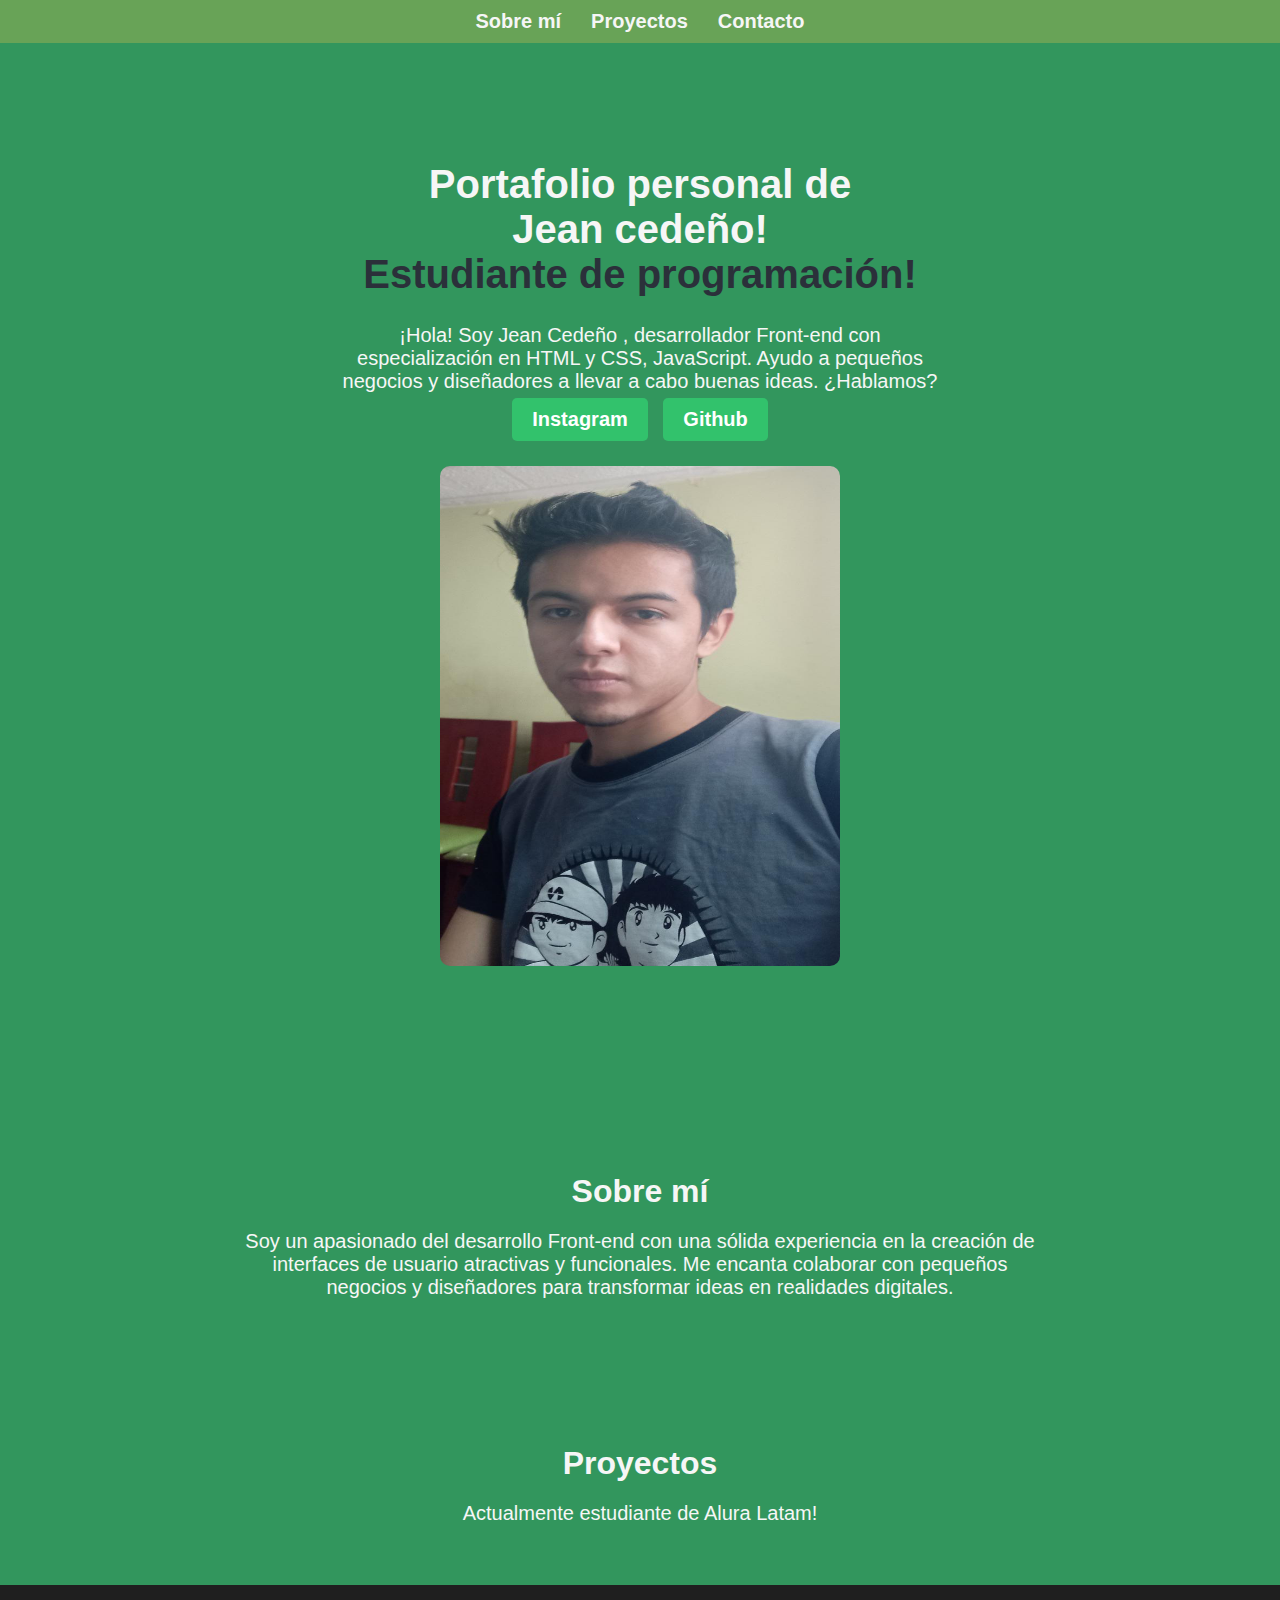
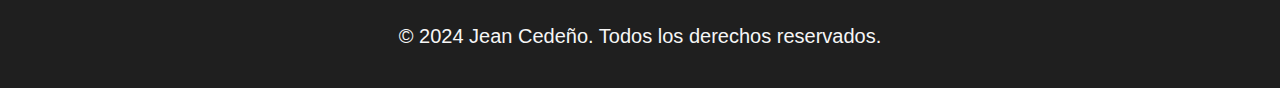
<file: index.html>
<!DOCTYPE html>
<html lang="es-mx">
<head>
    <meta charset="UTF-8">
    <meta name="viewport" content="width=device-width, initial-scale=1.0">
    <title>Portafolio de Jean Cedeño</title>
    <link rel="stylesheet" href="style.css">
</head>
<body>
    <header>
        <nav>
            <ul>
                <li><a href="#about">Sobre mí</a></li>
                <li><a href="#projects">Proyectos</a></li>
                <li><a href="#contact">Contacto</a></li>
            </ul>
        </nav>
    </header>
    <main>
        <section id="hero">
            <div class="hero-content">
                <h1>
                    Portafolio personal de <br> Jean cedeño!</br>
                    <strong>Estudiante de programación!</strong>
                </h1>
                <p>
                    ¡Hola! Soy Jean Cedeño , desarrollador Front-end con 
                    especialización en HTML y CSS, JavaScript. Ayudo a pequeños 
                    negocios y diseñadores a llevar a cabo buenas ideas. ¿Hablamos?
                </p>
                <div class="social-links">
                    <a href="https://www.instagram.com/" target="_blank" class="button">Instagram</a>
                    <a href="https://github.com/jean70402" target="_blank" class="button">Github</a>
                </div>
                <img src="myself.jpg" alt="Imagen de Jean Cedeño" width="100" height="500">
            </div>
        </section>
        <br>
        <section id="about">
            <h2>Sobre mí</h2>
            <p>
                Soy un apasionado del desarrollo Front-end con una sólida experiencia en la creación de interfaces de usuario atractivas y funcionales. 
                Me encanta colaborar con pequeños negocios y diseñadores para transformar ideas en realidades digitales.
            </p>
        </section>
        <section id="projects">
            <h2>Proyectos</h2>
            Actualmente estudiante de Alura Latam!
        </section>
    </main>
    <footer>
        <p>&copy; 2024 Jean Cedeño. Todos los derechos reservados.</p>
    </footer>
</body>
</html>
</file>
<file: style.css>
/* Estilos globales */
body {
    background-color: #32965D;
    color: #F6F6F6;
    font-family: 'Arial', sans-serif;
    margin: 0;
    padding: 0;
    font-size: 20px;
}

/* Encabezado */
header {
    background-color: #68A357;
    padding: 10px 0;
}

header nav ul {
    display: flex;
    justify-content: center;
    list-style: none;
    margin: 0;
    padding: 0;
}

header nav ul li {
    margin: 0 15px;
}

header nav ul li a {
    color: #F6F6F6;
    text-decoration: none;
    font-weight: bold;
}

/* Sección Hero */
#hero {
    display: flex;
    align-items: center;
    justify-content: center;
    height: 100vh;
    text-align: center;
}

.hero-content {
    max-width: 600px;
}

h1 {
    font-size: 2.5rem;
}

strong {
    color: #2B303A;
}


.social-links .button {
    display: inline-block;
    padding: 10px 20px;
    margin: 5px;
    background-color: #32c26c;
    color: #FFF;
    text-decoration: none;
    border-radius: 5px;
    font-weight: bold;
    text-align: center;
    transition: background-color 0.3s ease;
}

.social-links .button:hover {
    background-color: #1AABB8;
}


img {
    width: 100%;
    max-width: 400px;
    border-radius: 10px;
    margin-top: 20px;
}

section {
    padding: 60px 20px;
    text-align: center;
}

section h2 {
    font-size: 2rem;
    text-align: center;
    margin-bottom: 20px;
}

section p {
    max-width: 800px;
    margin: 0 auto;
    text-align: center;
}

footer {
    background-color: #1F1F1F;
    padding: 20px 0;
    text-align: center;
}
</file>
